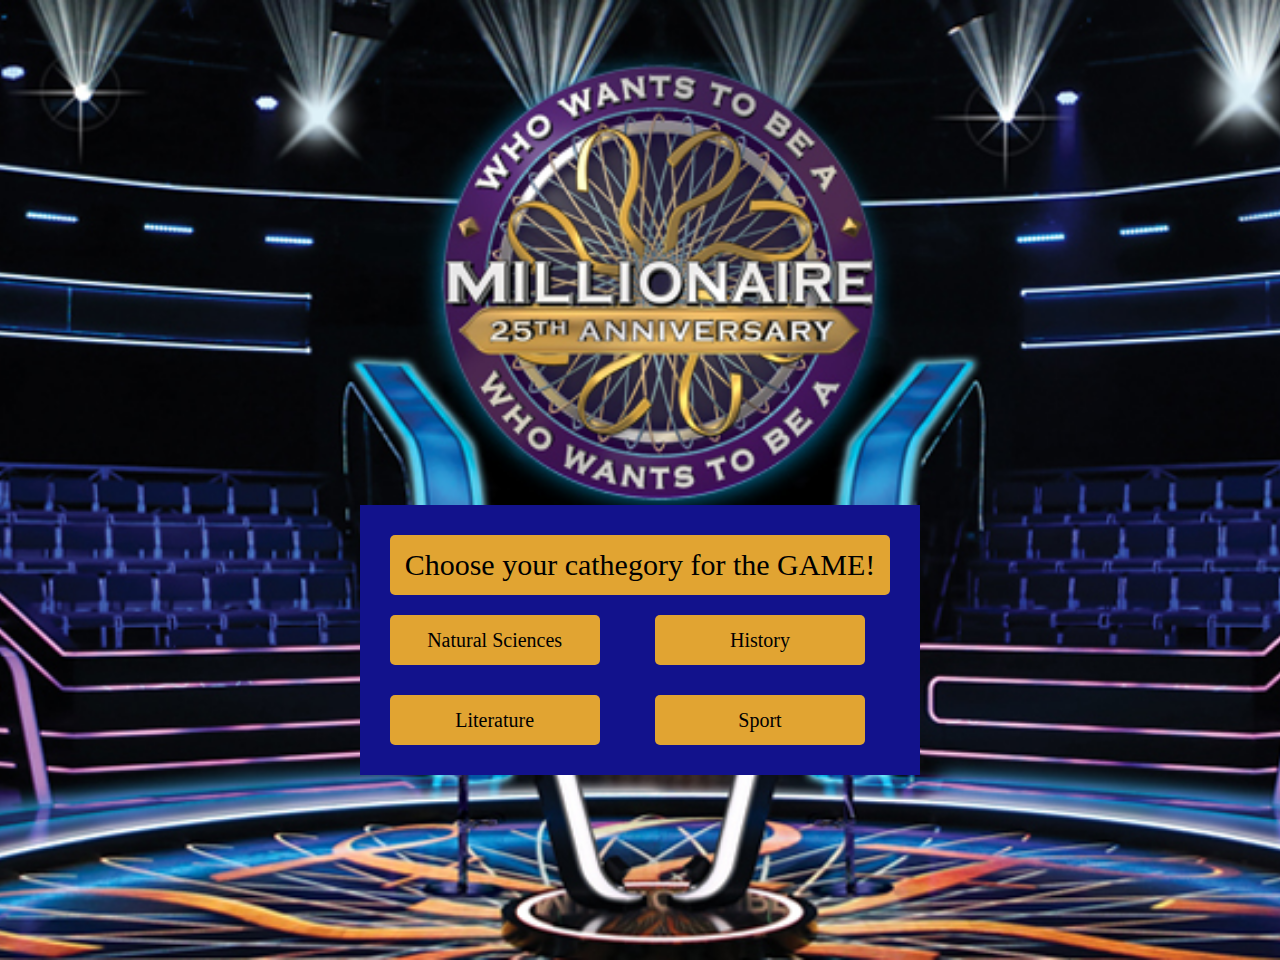
<file: cathegory.html>
<!DOCTYPE html>
<html lang="en">

<head>
    <meta charset="UTF-8">
    <meta name="viewport" content="width=device-width, initial-scale=1.0">
    <title>Cathegory-Millionaire</title>
    <link rel="stylesheet" href="./style/reset.css">
    <link rel="stylesheet" href="./style/common.css">
    <link rel="stylesheet" href="./style/cathegory.css">
</head>

<body>
    <div class="wrapper wrapper--cathegory">
        <main>
            <div class="conteiner cathegory-wrapper">
                <div class="cathegory-conteiner">

                
                <h2 class="cathegory-title">
                    Choose your cathegory for the GAME!
                </h2>
               <ul id="cathegory">

               </ul> 
            </div>
            </div>
        </main>
    </div>
    <audio id="lets-play" src="https://millionaire-school.netlify.com/sounds/lets_play.mp3"></audio>
    <audio id="easy" src="https://millionaire-school.netlify.com/sounds/easy.mp3"></audio>
    <audio id="wrongAnswer" src="https://millionaire-school.netlify.com/sounds/wrong_answer.mp3"></audio>
    <audio id="correctAnswer" src="https://millionaire-school.netlify.com/sounds/correct_answer.mp3"></audio>
    <script src="./script/data.js"></script>
    <script src="./script/chooseCathegory.js"></script>
   
   
</body>

</html>
</file>
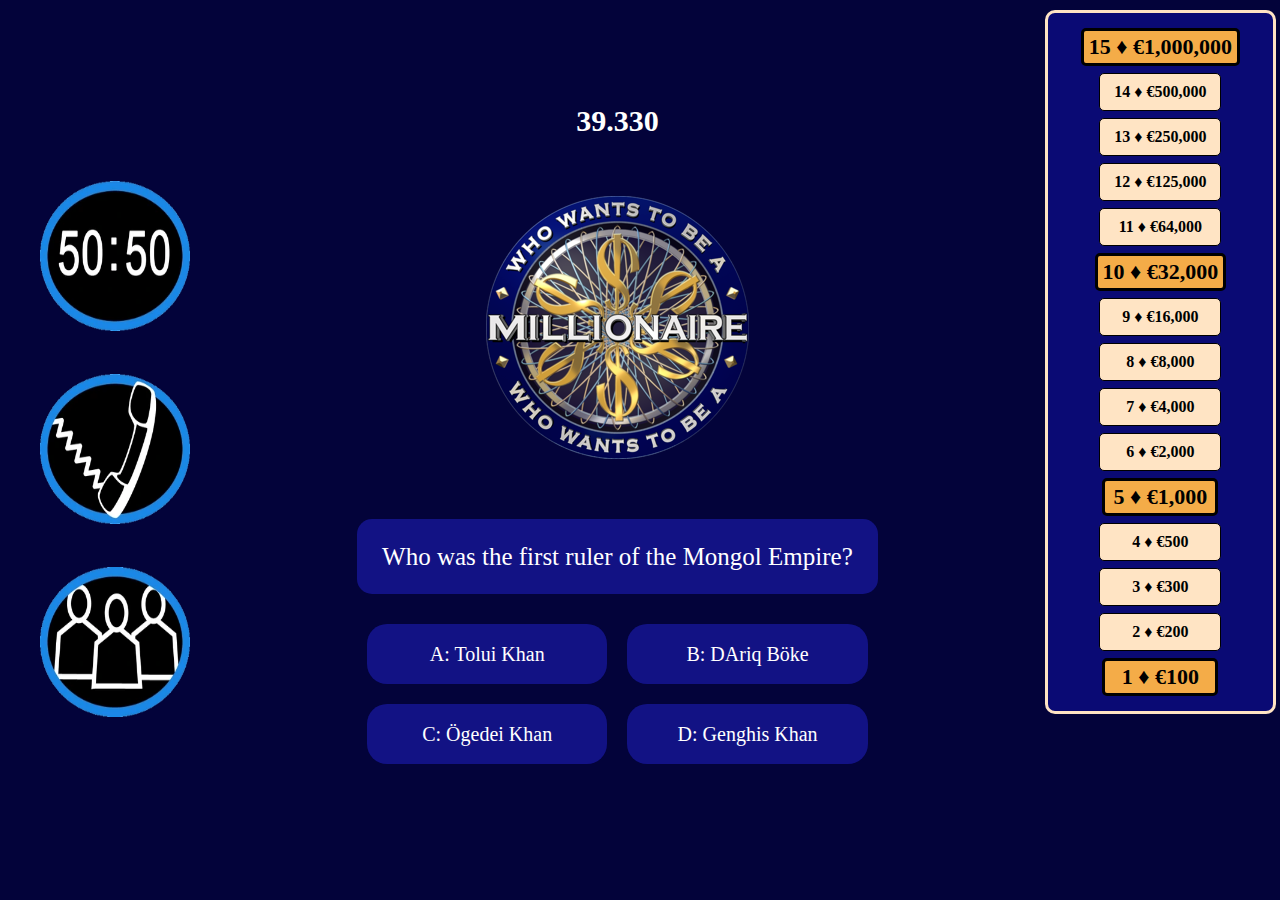
<file: history.html>
<!DOCTYPE html>
<html lang="en">
<head>
    <meta charset="UTF-8">
    <meta name="viewport" content="width=device-width, initial-scale=1.0">
    <title>History-Millionaire</title>
<link rel="stylesheet" href="./style/reset.css">
<link rel="stylesheet" href="./style/common.css">
<link rel="stylesheet" href="style/game.css">
</head>
<body>
    <div class="wrapper game-wrapper">
        <div class="conteiner">
            <div class="wrapper-game">
                <aside>
                    <ul id="life-line" class="life-line-list">
                        </ul>
                </aside>
                <main>
                    <div id="root">
                        
                    </div>
                </main>
                <aside>
                    <ul class="score-list" id="score">
                    </ul>
                </aside>
            </div>
        </div>
    </div>
    <audio id="lets-play" src="https://millionaire-school.netlify.com/sounds/lets_play.mp3"></audio>
    <audio id="easy" src="https://millionaire-school.netlify.com/sounds/easy.mp3"></audio>
    <audio id="wrongAnswer" src="https://millionaire-school.netlify.com/sounds/wrong_answer.mp3"></audio>
    <audio id="correctAnswer" src="https://millionaire-school.netlify.com/sounds/correct_answer.mp3"></audio>
    <script src="./script/data.js"></script>
    <script src="./script/game.js"></script>
    <script src="./script/cathegory.js"></script>
    
</body>
</html>
</file>
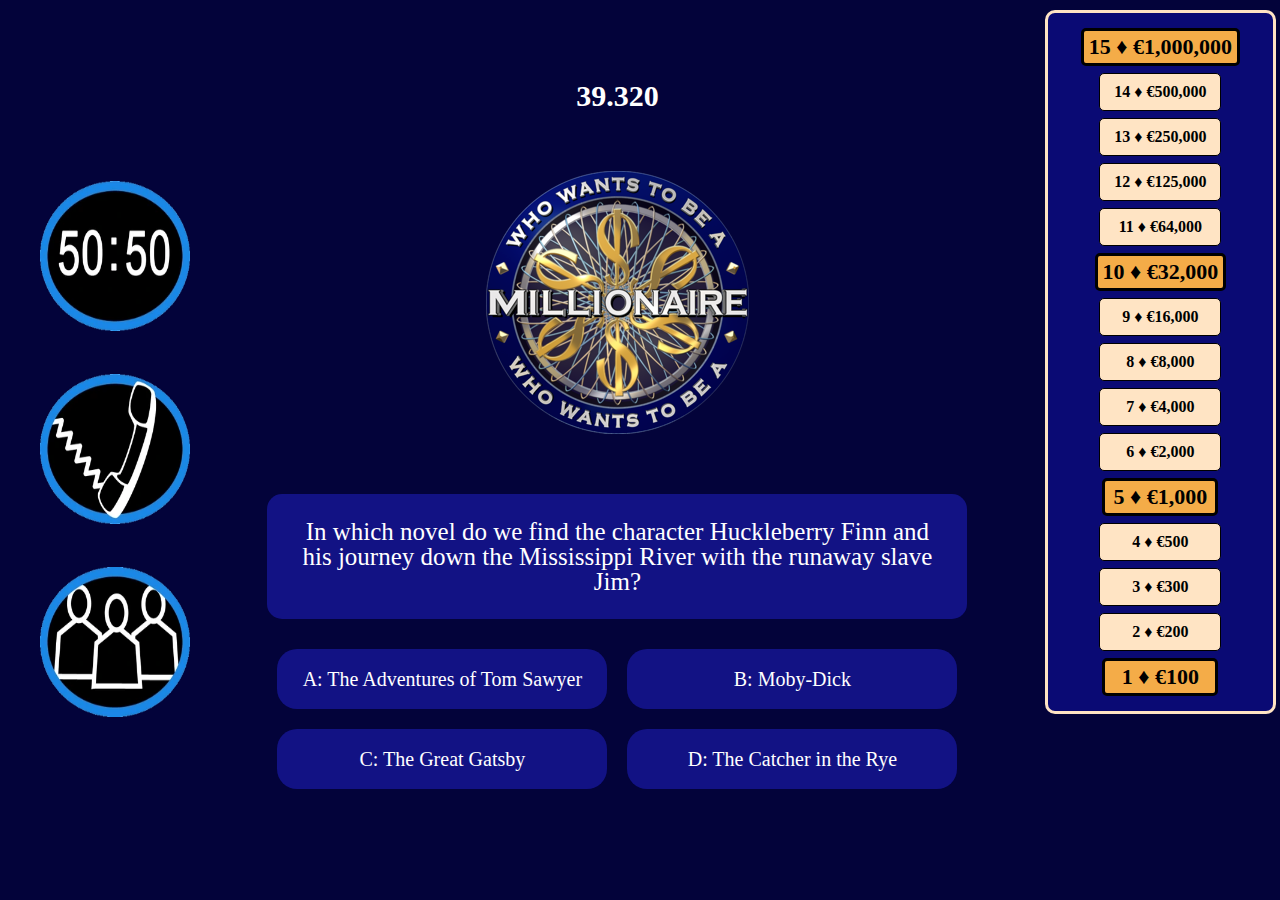
<file: literature.html>
<!DOCTYPE html>
<html lang="en">

<head>
    <meta charset="UTF-8">
    <meta name="viewport" content="width=device-width, initial-scale=1.0">
    <title>Literature-Millionaire</title>
    <link rel="stylesheet" href="./style/reset.css">
    <link rel="stylesheet" href="./style/common.css">
    <link rel="stylesheet" href="style/game.css">
</head>

<body>
    <div class="wrapper game-wrapper">
        <div class="conteiner">
            <div class="wrapper-game">
                <aside>
                    <ul id="life-line" class="life-line-list">
                        </ul>
                </aside>
                <main>
                    <div id="root">
                        
                    </div>
                </main>
                <aside>
                    <ul class="score-list" id="score">
                    </ul>
                </aside>
            </div>
        </div>
    </div>
    <audio id="lets-play" src="https://millionaire-school.netlify.com/sounds/lets_play.mp3"></audio>
    <audio id="easy" src="https://millionaire-school.netlify.com/sounds/easy.mp3"></audio>
    <audio id="wrongAnswer" src="https://millionaire-school.netlify.com/sounds/wrong_answer.mp3"></audio>
    <audio id="correctAnswer" src="https://millionaire-school.netlify.com/sounds/correct_answer.mp3"></audio>
    <script src="./script/data.js"></script>
    <script src="./script/game.js"></script>
    <script src="./script/cathegory.js"></script>
</body>

</html>
</file>
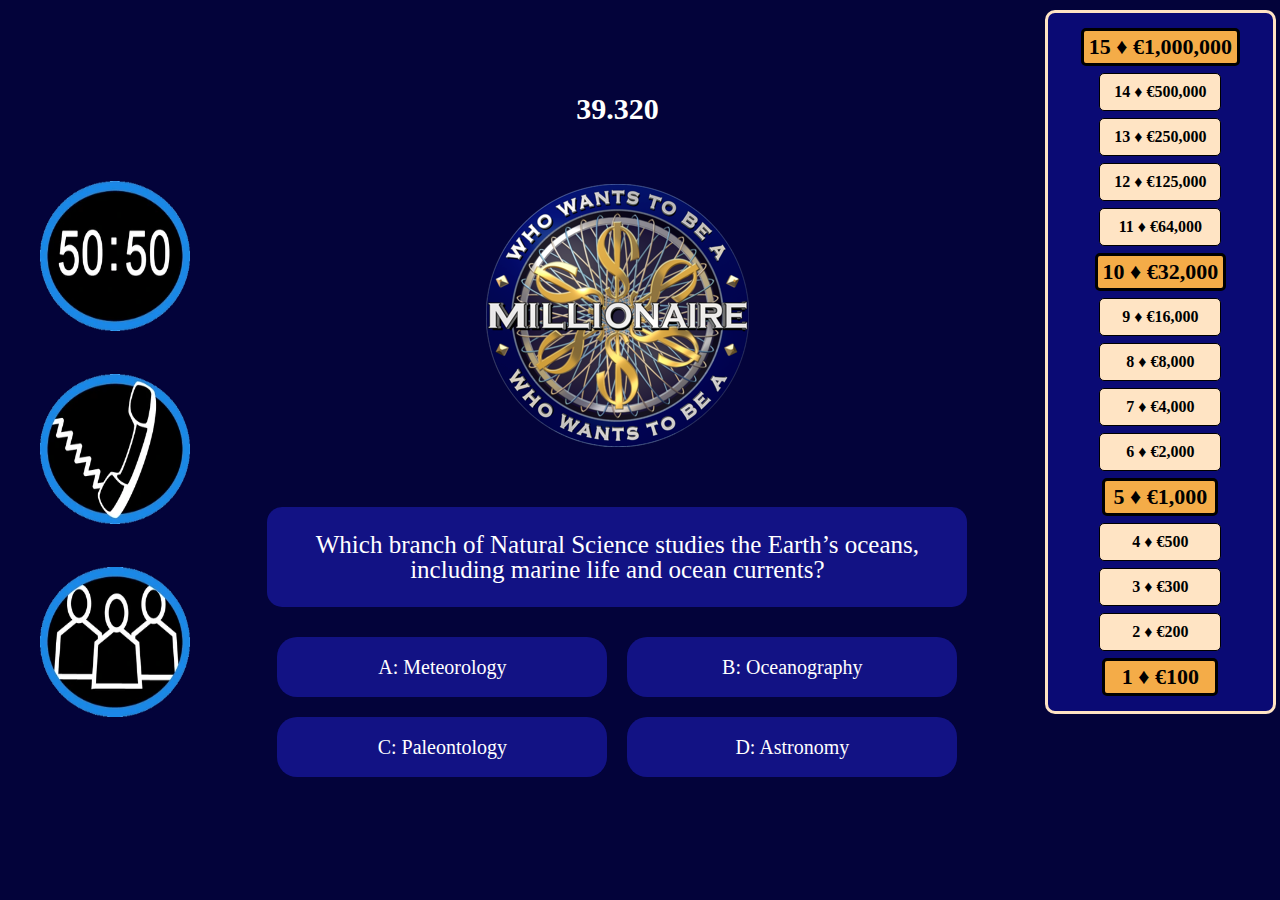
<file: naturalScience.html>
<!DOCTYPE html>
<html lang="en">

<head>
    <meta charset="UTF-8">
    <meta name="viewport" content="width=device-width, initial-scale=1.0">
    <title>Natural Sciences-Millionaire</title>
    <link rel="stylesheet" href="./style/reset.css">
    <link rel="stylesheet" href="./style/common.css">
    <link rel="stylesheet" href="style/game.css">
</head>

<body>
    <div class="wrapper game-wrapper">
        <div class="conteiner">
            <div class="wrapper-game">
                <aside>
                    <ul id="life-line" class="life-line-list">
                        </ul>
                </aside>
                <main>
                    <div id="root">
                        
                    </div>
                </main>
                <aside>
                    <ul class="score-list" id="score">
                    </ul>
                </aside>
            </div>
        </div>
    </div>
    <audio id="lets-play" src="https://millionaire-school.netlify.com/sounds/lets_play.mp3"></audio>
    <audio id="easy" src="https://millionaire-school.netlify.com/sounds/easy.mp3"></audio>
    <audio id="wrongAnswer" src="https://millionaire-school.netlify.com/sounds/wrong_answer.mp3"></audio>
    <audio id="correctAnswer" src="https://millionaire-school.netlify.com/sounds/correct_answer.mp3"></audio>
    <script src="./script/data.js"></script>
    <script src="./script/game.js"></script>
    <script src="./script/cathegory.js"></script>

</body>

</html>
</file>
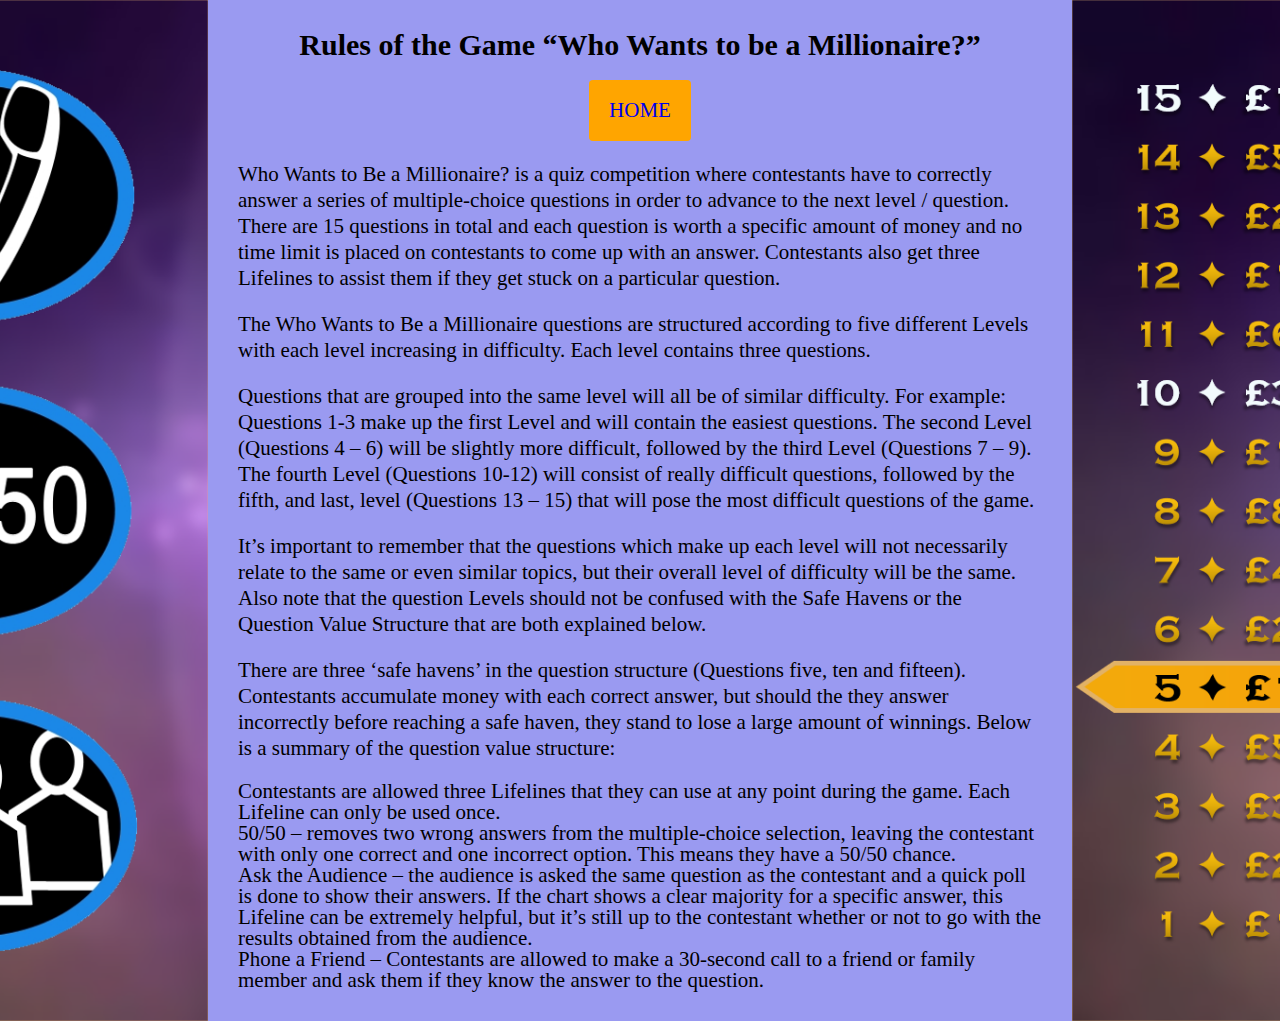
<file: rules.html>
<!DOCTYPE html>
<html lang="en">

<head>
    <meta charset="UTF-8">
    <meta name="viewport" content="width=device-width, initial-scale=1.0">
    <title>Rules-Millionaire</title>
    <link rel="stylesheet" href="./style/reset.css">
    <link rel="stylesheet" href="./style/common.css">
    <link rel="stylesheet" href="./style/rules.css">
</head>


<body>
    <div class="wrapper wrapper--rules">
        <main>
            <div class="conteiner">
               <div id="rules"> 

               </div> 
            </div>
        </main>
    </div>

    <script src="./script/data.js"></script>
    <script src="./script/rules.js"></script>
</body>

</html>
</file>
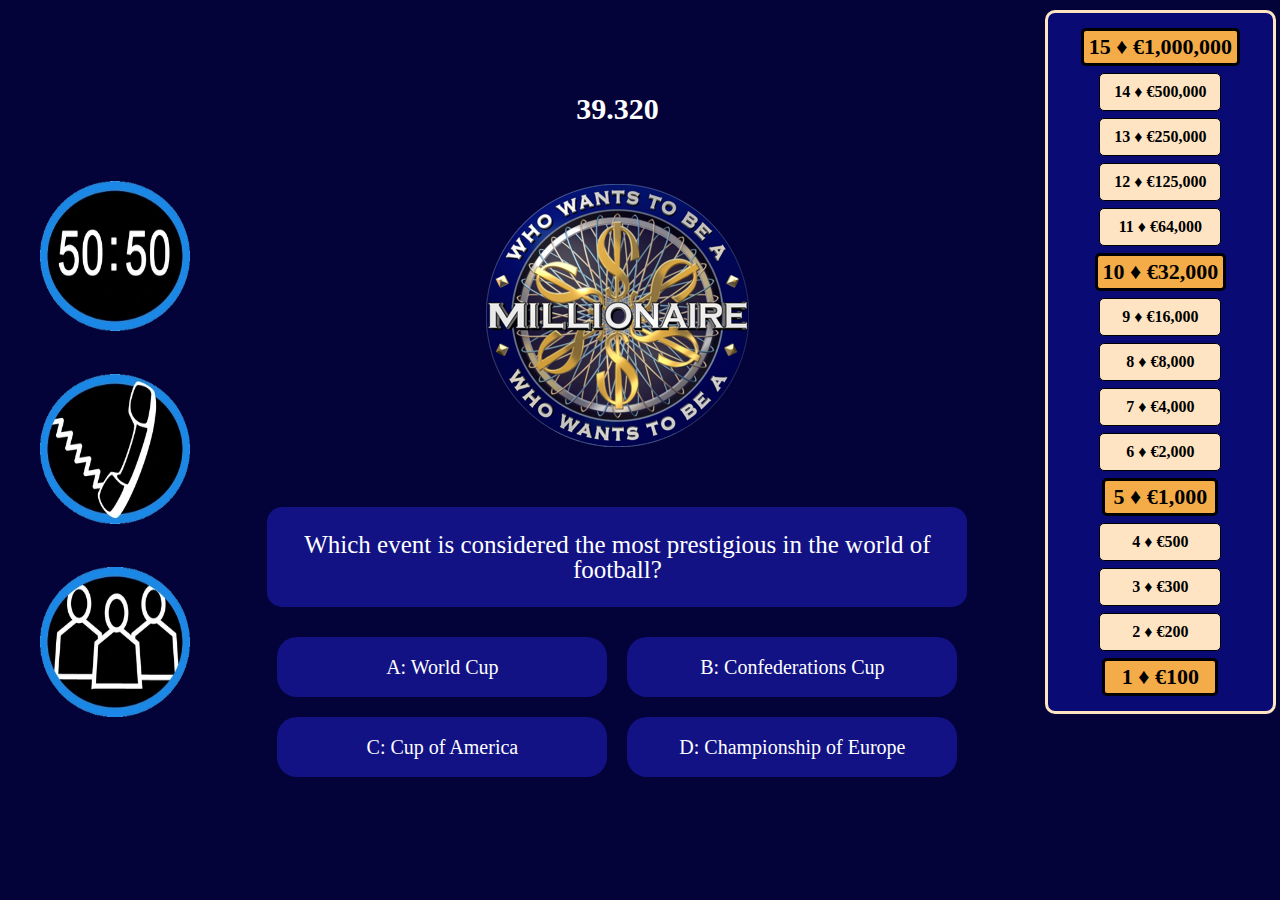
<file: sport.html>
<!DOCTYPE html>
<html lang="en">

<head>
    <meta charset="UTF-8">
    <meta name="viewport" content="width=device-width, initial-scale=1.0">
    <title>Sport-Millionaire</title>
    <link rel="stylesheet" href="./style/reset.css">
    <link rel="stylesheet" href="./style/common.css">
    <link rel="stylesheet" href="style/game.css">
</head>

<body>
    <div class="wrapper game-wrapper">
        <div class="conteiner">
            <div class="wrapper-game">
                <aside>
                    <ul id="life-line" class="life-line-list">
                        </ul>
                </aside>
                <main>
                    <div id="root">
                        
                    </div>
                </main>
                <aside>
                    <ul class="score-list" id="score">
                    </ul>
                </aside>
            </div>
        </div>
    </div>
    <audio id="lets-play" src="https://millionaire-school.netlify.com/sounds/lets_play.mp3"></audio>
    <audio id="easy" src="https://millionaire-school.netlify.com/sounds/easy.mp3"></audio>
    <audio id="wrongAnswer" src="https://millionaire-school.netlify.com/sounds/wrong_answer.mp3"></audio>
    <audio id="correctAnswer" src="https://millionaire-school.netlify.com/sounds/correct_answer.mp3"></audio>
    <script src="./script/data.js"></script>
    <script src="./script/game.js"></script>
    <script src="./script/cathegory.js"></script>
</body>

</html>
</file>
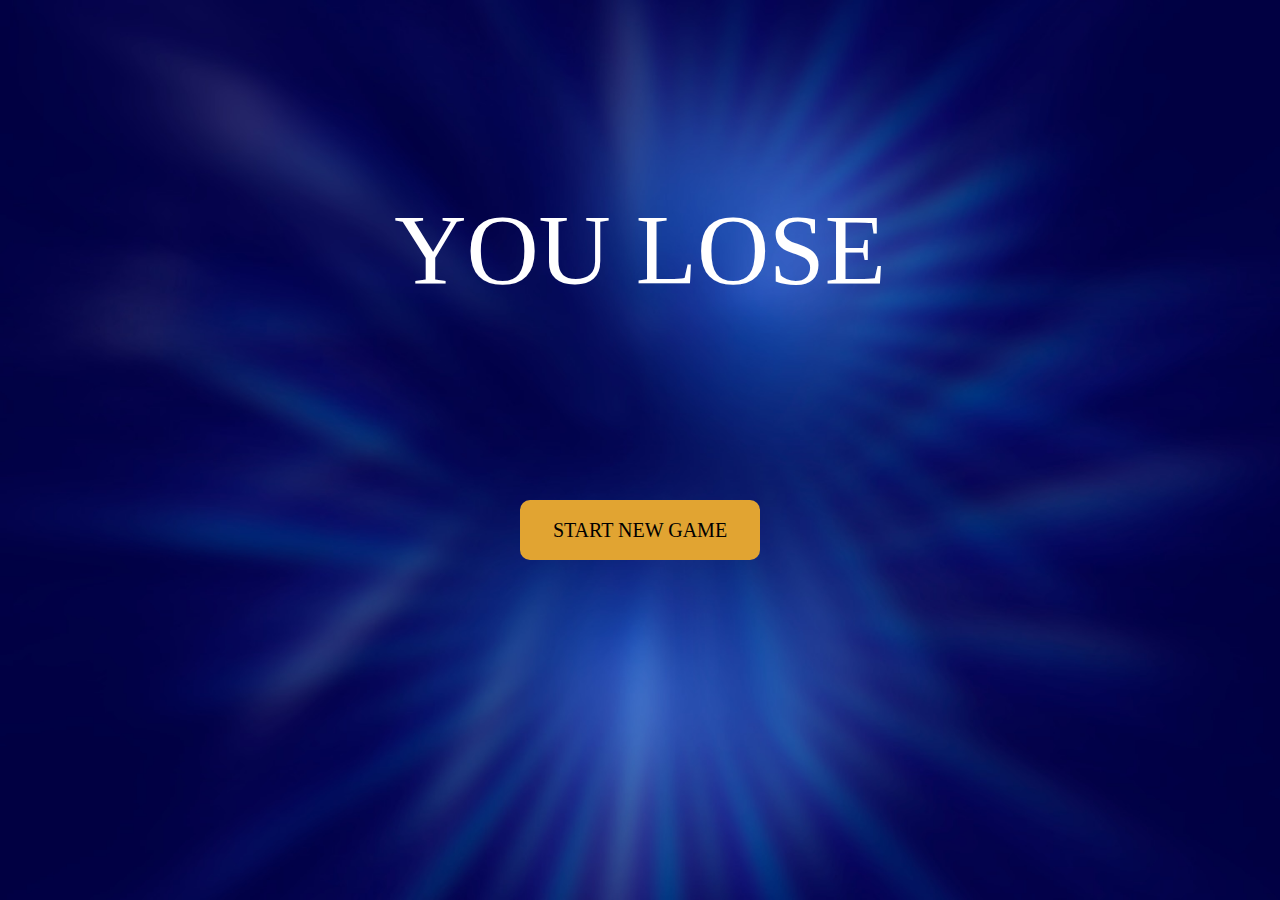
<file: you-lose.html>
<!DOCTYPE html>
<html lang="en">

<head>
  <meta charset="UTF-8">
  <meta name="viewport" content="width=device-width, initial-scale=1.0">
  <title>Lose-Millionaire</title>
  <link rel="stylesheet" href="./style/reset.css">
  <link rel="stylesheet" href="./style/common.css">
  <link rel="stylesheet" href="./style/you-lose.css">
</head>

<body>
  <div class="wrapper you-lose-wrapper">
    <div class="conteiner">
      <h2>
        YOU LOSE
      </h2>
      <a href="./index.html">START NEW GAME</a>

    </div>
  </div>
</body>

</html>
</file>
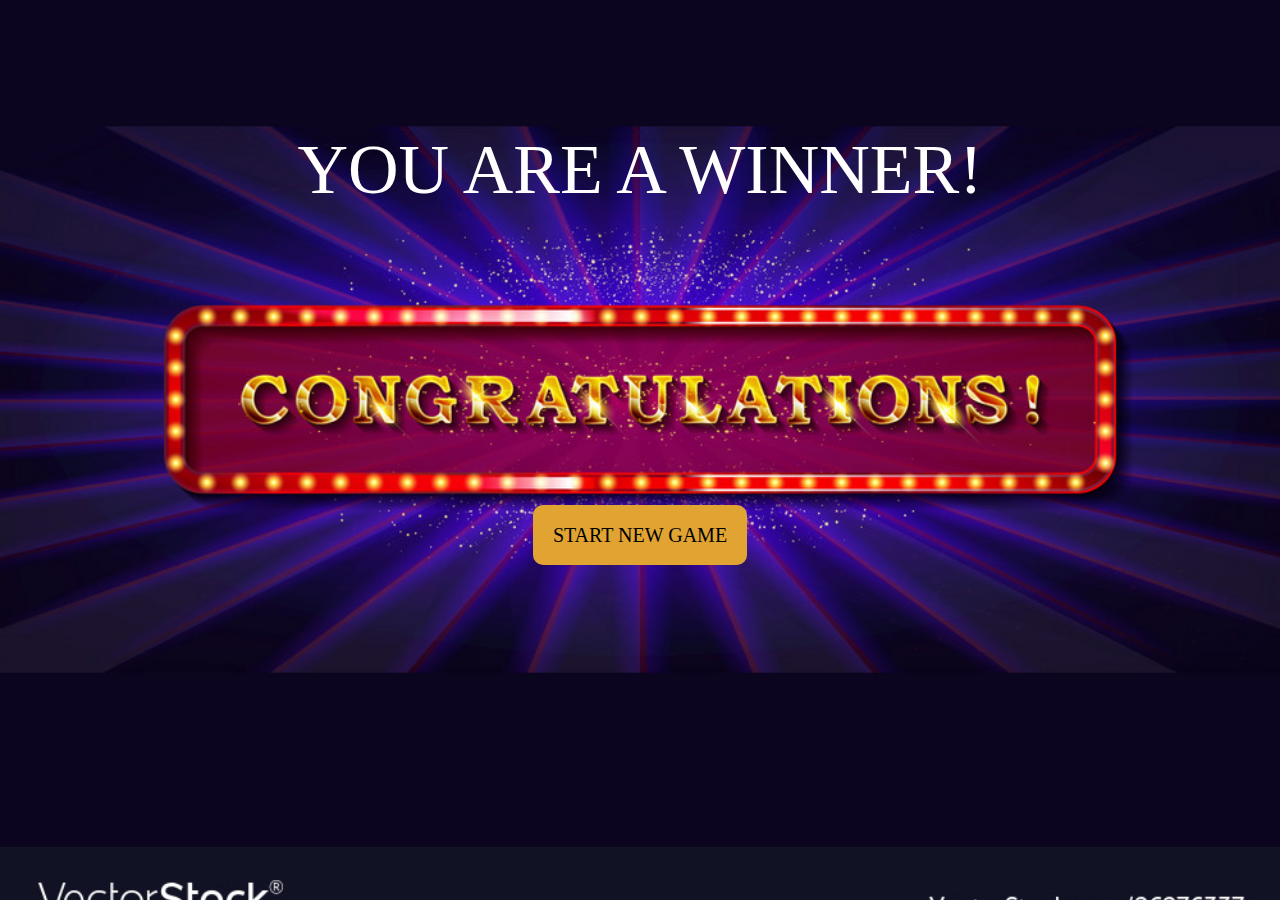
<file: you-win.html>
<!DOCTYPE html>
<html lang="en">

<head>
    <meta charset="UTF-8">
    <meta name="viewport" content="width=device-width, initial-scale=1.0">
    <title>Win-millionaire</title>
    <link rel="stylesheet" href="./style/reset.css">
    <link rel="stylesheet" href="./style/common.css">
    <link rel="stylesheet" href="./style/you-win.css">
</head>

<body>
    <div class="wrapper you-win-wrapper">
        <div class="conteiner">
            <div class="you-win-container">
            <h2>
                YOU ARE A WINNER!
            </h2>
            
            <a href="./index.html">START NEW GAME</a>
            <div>
                
            </div>
        </div>
        </div>
    </div>
</body>

</html>
</file>
<file: style/common.css>
body {
    box-sizing: border-box;

}

a {
    text-decoration: none;
    cursor: pointer;
}

button {
    border: none;
    cursor: pointer;

}

.conteiner {
    max-width: 1200px;
    margin: 0 auto;

}

.wrapper {
    min-height: 100vh;
    width: 100%;
    background-position: center;
    background-repeat: no-repeat;
    background-size: cover;
}
</file>
<file: style/cathegory.css>
.wrapper--cathegory {
    background-image: url(../img/cathegory.jpg);

}

#cathegory {
    display: grid;
    grid-template-columns: repeat(2, 1fr);
    gap: 30px;
    margin-top: 20px;


}

.cathegory-wrapper {
    padding: 30px;
    margin: 0 auto;
    max-width: 800px;
    display: flex;
    justify-content: center;
    align-items: center;
    height: 100vh;
    

}

.cathegory-wrapper h2 {
    color: #000;
    font-size: 30px;
    background-color:rgb(225, 164, 50) ;
    border-radius: 5px; 
    padding: 15px;

}

.cathegory-conteiner {
    background: rgb(18, 18, 140);
    padding: 30px;
    margin-top: 320px;

}

#cathegory a {
    color: #000;
    background-color: rgb(225, 164, 50);
    text-align: center;
    display: inline-block;
    padding: 15px 30px;
    max-width: 150px;
    width: 100%;
    border-radius: 5px;
    font-size: 20px;
}
</file>
<file: style/game.css>
.game-wrapper {
   background-color: rgb(3, 3, 58);

}

.life-line-img {
   width: 150px;
   height: 150px;


}

.life-line-item {
   cursor: pointer;
}

.life-line-list {
   display: flex;
   flex-direction: column;
   max-width: 200px;
   justify-content: center;
   align-items: center;
   width: 100%;
   gap: 40px;
   min-height: 100vh;
}

.life-line-block {
   cursor: not-allowed;
   opacity: 60%;

}

.wrapper-game {
   display: flex;
   justify-content: space-between;



}

.score-list {
   background-color: rgb(10, 10, 116);
   border-radius: 10px;
   padding: 15px;
   min-height: 70vh;
   max-width: 200px;
   width: 100%;
   display: flex;
   flex-direction: column;
   align-items: center;
   justify-content: center;
   gap: 7px;
   margin-top: 10px;
   border: solid 3px bisque;

}

.score-item {
   font-size: 16px;
   font-weight: bold;
   padding: 10px;
   min-width: 100px;
   border-radius: 5px;
   background-color: bisque;
   border: 1px solid black;
   text-align: center;
}

.score-item-active {
   background-color: rgb(244, 172, 72);
   font-size: 22px;
   font-weight: bold;
   padding: 5px;
   min-width: 100px;
   border-radius: 5px;
   border: 3px solid black;
   text-align: center;
}

#root {
   min-height: 100vh;
   display: flex;
   flex-direction: column;
   gap: 40px;
   align-items: center;
   justify-content: center;
   max-width: 800px;
   width: 100%;
}

.question {
   display: flex;
   flex-direction: column;
   gap: 20px;
   padding: 20px;
   max-width: 700px;
   cursor: pointer;

}

.question-item {
   background-color: rgb(18, 18, 132);
   color: #fff;
   padding: 20px;
   text-align: center;
   cursor: pointer;
   border-radius: 20px;
}

.question-list {
   padding: 10px;
   display: grid;
   grid-template-columns: repeat(2, 1fr);
   gap: 20px;
   font-size: 20px;



}

.block {
   cursor: not-allowed;

}

.win {
   background-color: red;

}

.question h2 {
   background-color: rgb(18, 18, 132);
   color: #fff;
   padding: 25px;
   text-align: center;
   font-size: 25px;
   border-radius: 15px;
}

#timer {
   color: #fff;
   font-size: 30px;
   font-weight: bold;
   height: 50px;
   text-align: center;

}
</file>
<file: style/rules.css>
.wrapper--rules{
    background-image: url(../img/rules.png);
    
}
#rules{
display: flex;
flex-direction: column;
max-width: 67%;
justify-content: center;
align-items: center;
gap: 20px;
margin: 0 auto;
color: #000;
font-size: 21px;
background-color: rgb(154, 154, 241);
padding: 30px;
}
#rules h2{
    font-size: 30px;
    font-weight: bold;
}
#rules p{
    line-height: 26px;
    

}
#rules .link-home{
    padding: 20px;
    border-radius: 4px;
    background-color: orange;
}
</file>
<file: style/you-lose.css>
.you-lose-wrapper{
    background-image: url(../img/lose2.png);
}
.you-lose-wrapper h2{
    color: #fff;
    display: flex;
    justify-content: center;
    padding: 200px;
    font-size: 100px;
}
.you-lose-wrapper a {
    color: #000;
    background-color: rgb(225, 164, 50);
    display: flex;
    justify-content: center;
    padding: 20px;
    text-align: center;
    width: 200px;
    border-radius: 10px;
    font-size: 20px; 
    margin-left: 480px;
    
    
}
</file>
<file: style/you-win.css>
.you-win-wrapper {
    background-image: url(../img/win2.png);
}

.you-win-wrapper h2 {
    color: #fff;
    padding-bottom: 100px;
    font-size: 70px;
}

.you-win-wrapper a {
    color: #000;
    background-color: rgb(225, 164, 50);
    padding: 20px;
    text-align: center;
    border-radius: 10px;
    font-size: 20px;

}

.you-win-container {
    min-height: 100vh;
    display: flex;
    flex-direction: column;
    justify-content: center;
    align-items: center;
    gap: 200px;

}
</file>
